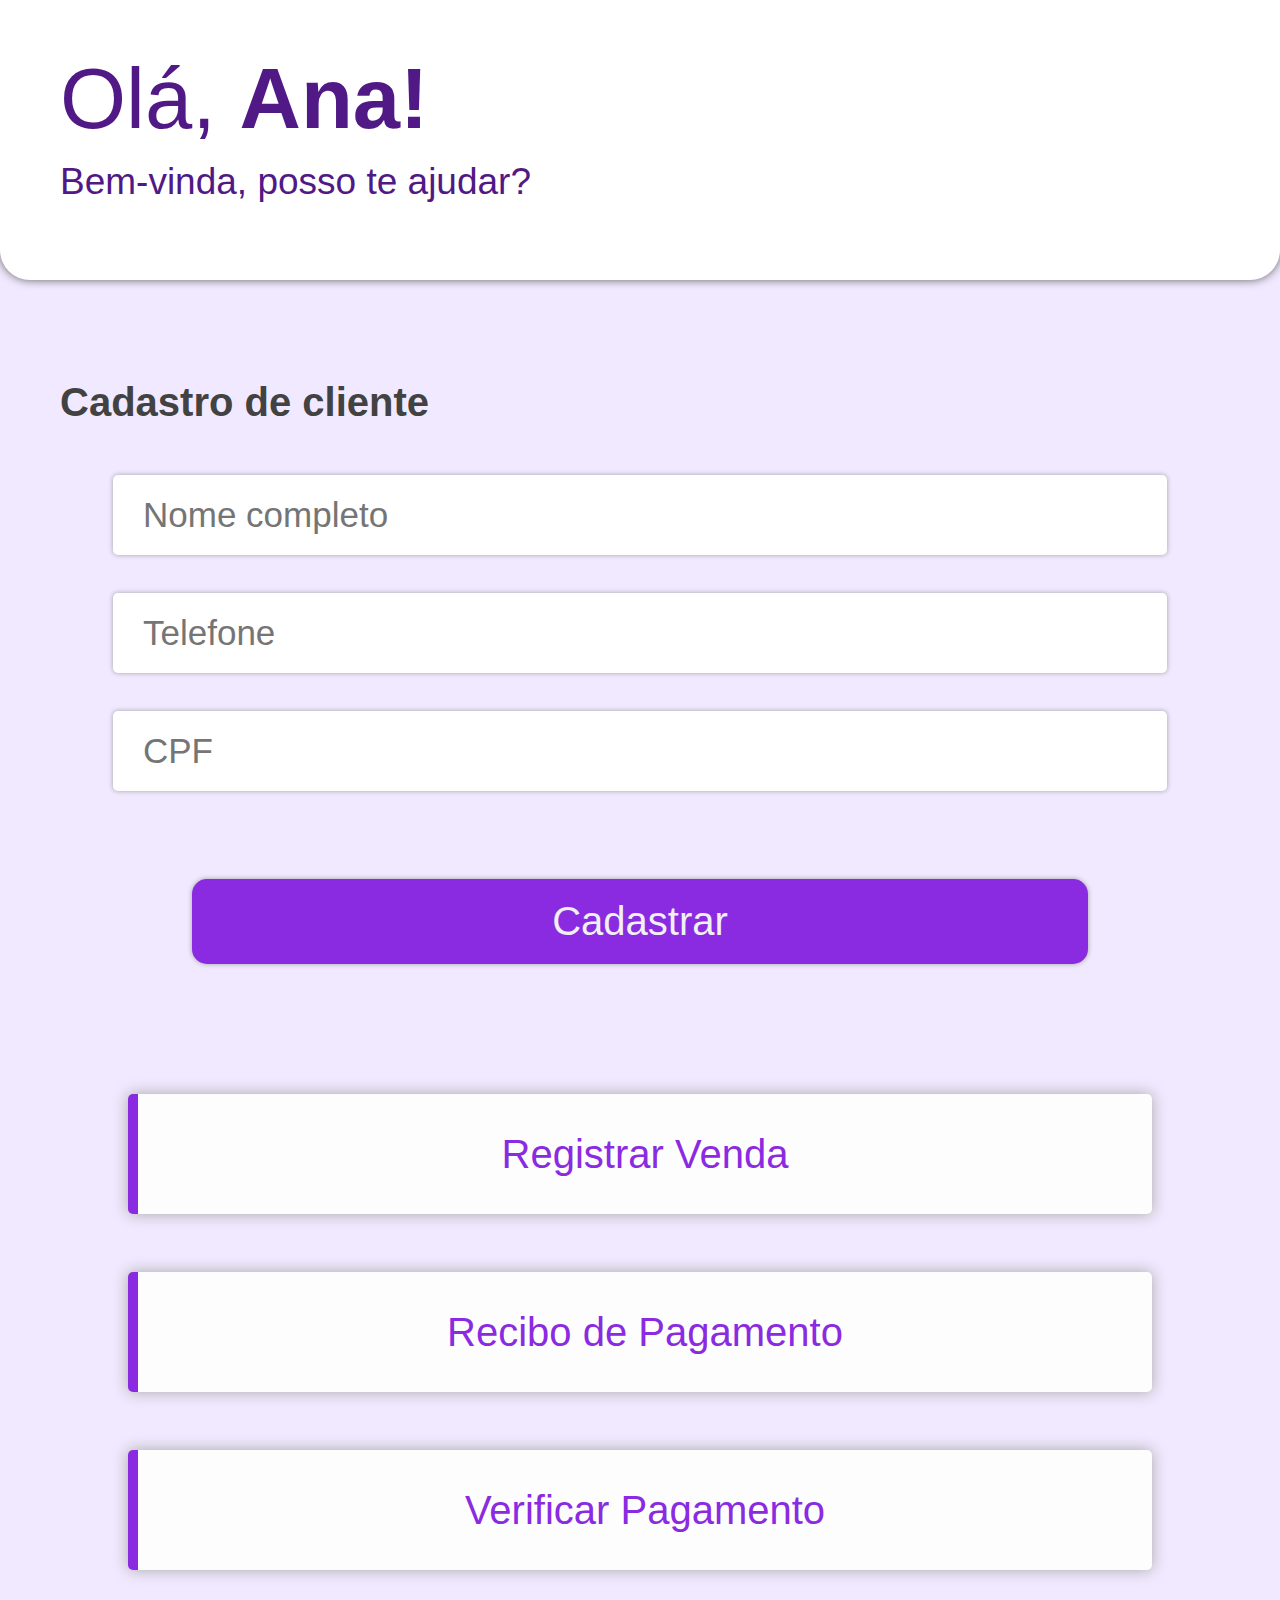
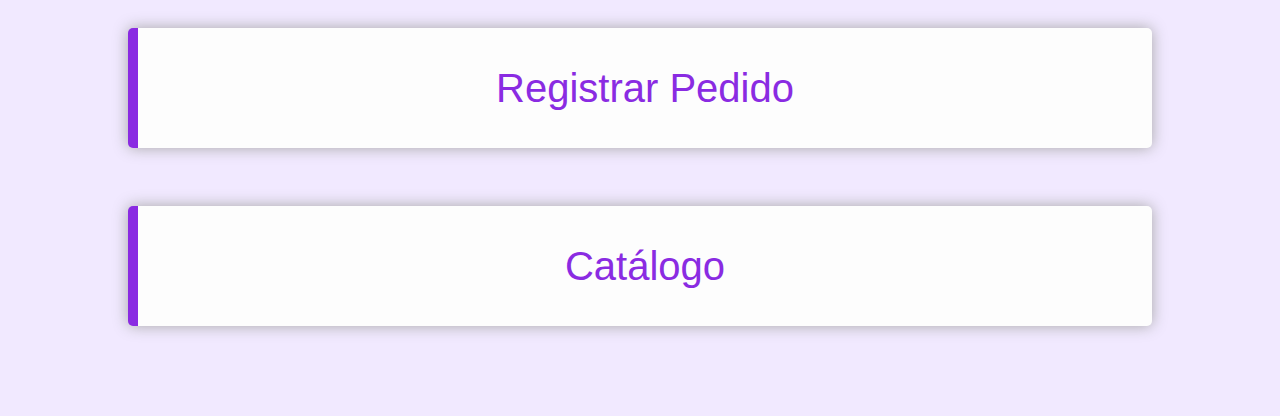
<file: index.html>
<!DOCTYPE html>
<html>
<head>
	<title>Sistema de venda</title>
    <link rel="stylesheet" href="style.css">
</head>
<body>
    <header>
        <p class="comp">Olá, <b>Ana!</b></p>
        <p class="educ">Bem-vinda, posso te ajudar?</p>
    </header>
    <main>
    <h3>Cadastro de cliente</h3>
    <form>
      <input type="text" id="nome" name="nome" placeholder="Nome completo"><br>
      <input type="text" id="telefone" name="telefone" placeholder="Telefone"><br>
      <input type="text" id="cpf" name="cpf" placeholder="CPF"><br>
      <button type="button" id="salvar">Cadastrar</button>
      <p id="mensagem-sucesso" style="display: none;">Cadastro realizado com sucesso!</p>
    </form>
        <div class="links">
            <a href="NotasDeVenda.html"><button class="RVendas">Registrar Venda</button></a><br>
            <button class="RPagamentos">Recibo de Pagamento</button><br>
            <button class="VPagamentos">Verificar Pagamento</button><br>
            <a href="Pedidos.html"><button class="RPedidos">Registrar Pedido</button></a><br>
            <a href="Catalogo.html"><button class="catalogo">Catálogo</button></a>
        </div>

        <script>
            // função para salvar as informações no localStorage
            function salvarPessoa() {
              // pegar as informações do formulário
              const nome = document.getElementById('nome').value;
              const telefone = document.getElementById('telefone').value;
              const cpf = document.getElementById('cpf').value;
      
              // criar um objeto com as informações
              const pessoa = {
                nome: nome,
                telefone: telefone,
                cpf: cpf
              };
      
              // salvar o objeto no localStorage com uma chave única
              localStorage.setItem(nome, JSON.stringify(pessoa));
      
              // limpar os campos do formulário
              document.getElementById('nome').value = '';
              document.getElementById('telefone').value = '';
              document.getElementById('cpf').value = '';
              
              // exibir mensagem de sucesso
              const mensagemSucesso = document.getElementById('mensagem-sucesso');
              mensagemSucesso.style.display = 'block';
            }
            
            // adicionar um evento de clique ao botão de salvar
            const botaoSalvar = document.getElementById('salvar');
            botaoSalvar.addEventListener('click', salvarPessoa);
          </script>
    </main>
</body>
</html>
</file>
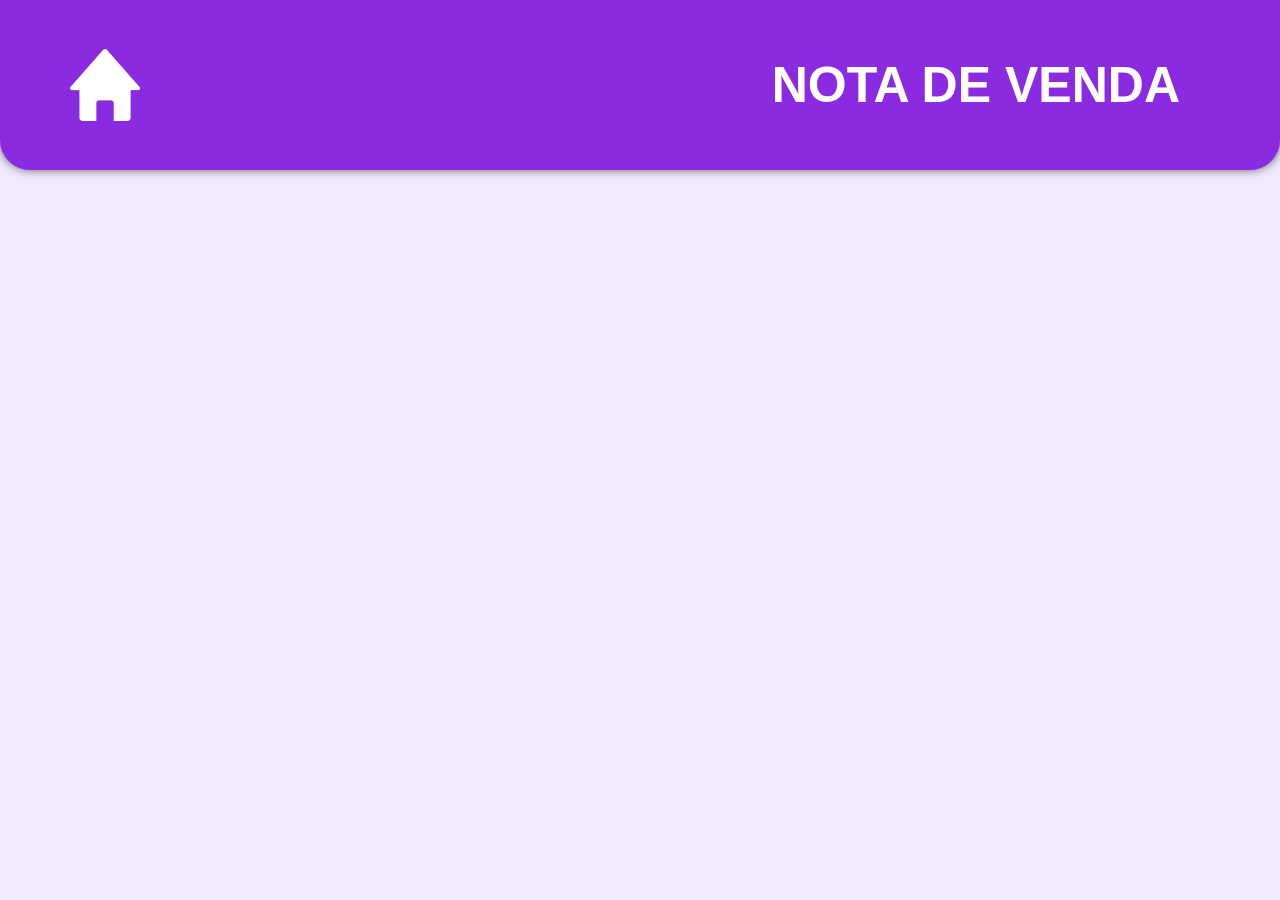
<file: Catalogo.html>
<!DOCTYPE html>
<html lang="en">
<head>
    <meta charset="UTF-8">
    <meta http-equiv="X-UA-Compatible" content="IE=edge">
    <meta name="viewport" content="width=device-width, initial-scale=1.0">
    <title>CATALOGO</title>
    <link rel="stylesheet" href="Catalogo.css">
</head>
<body>
    <header>
        <a href="index.html"><img class="home" src="home.png" alt="Home"></a>
        <h3>NOTA DE VENDA</h3>
      </header>
</body>
</html>
</file>
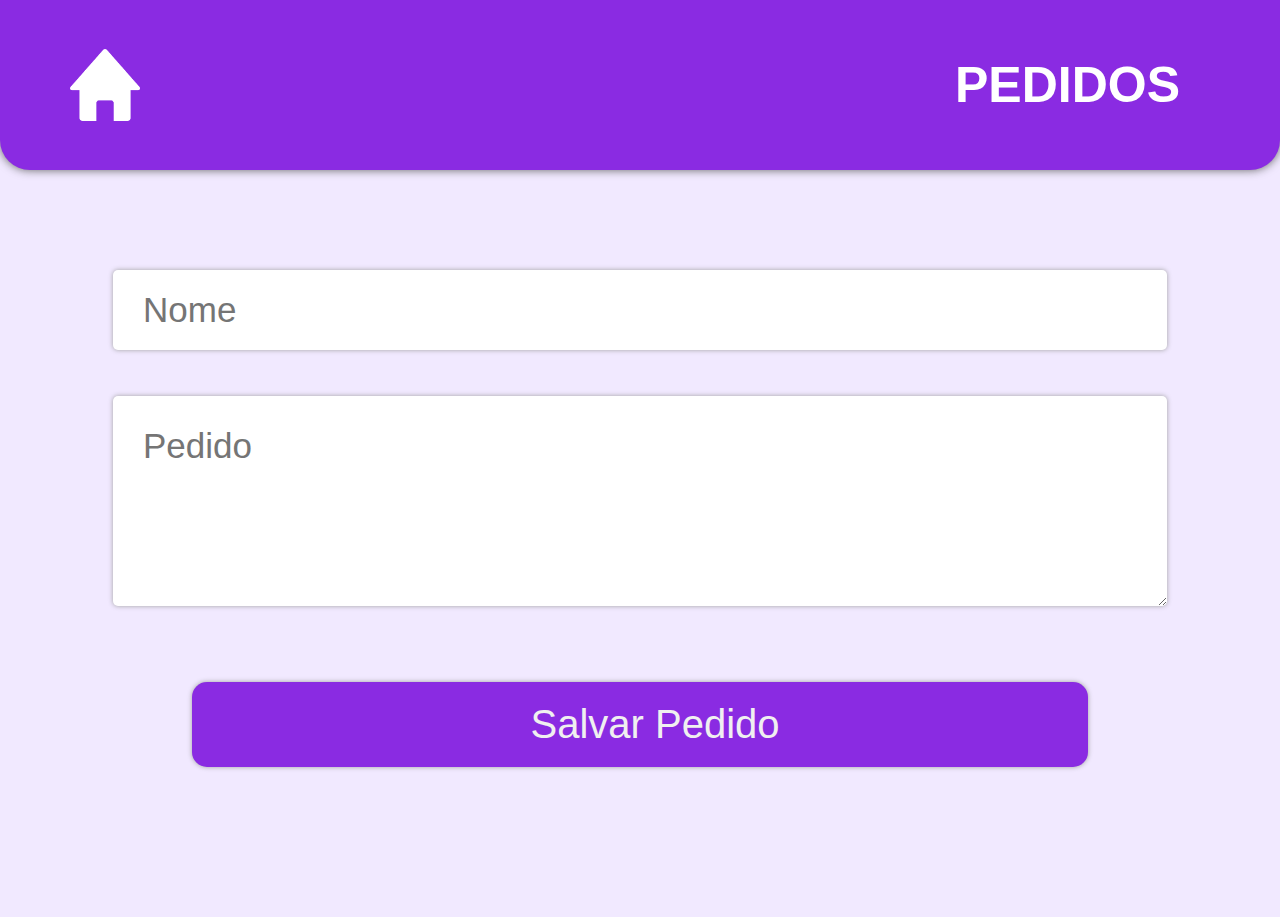
<file: Pedidos.html>
<!DOCTYPE html>
<html>
<head>
	<title>Notas de pedidos</title>
    <link rel="stylesheet" href="pedido.css">
</head>
<body>
	<header>
		<a href="index.html"><img class="home" src="home.png" alt="Home"></a>
		<h3>PEDIDOS</h3>
	</header>
	<form>
		<input type="text" id="nome" name="nome" placeholder="Nome"><br><br>
		<textarea id="nota" name="nota" placeholder="Pedido"></textarea><br><br>
		<input type="hidden" id="indice" name="indice" value="">
		<input class="botao" type="button" value="Salvar Pedido" onclick="salvarNota()">
	</form>

	<div id="notas"></div>

	<script>
		function salvarNota() {
			var nome = document.getElementById("nome").value;
			var nota = document.getElementById("nota").value;
			var indice = document.getElementById("indice").value;

			// Pega as notas do localStorage ou cria um array vazio
			var notas = JSON.parse(localStorage.getItem("notas")) || [];

			if (indice === "") {
				// Adiciona a nova nota ao array
				notas.push({ nome: nome, nota: nota });
			} else {
				// Atualiza a nota existente no array pelo índice
				notas[indice].nome = nome;
				notas[indice].nota = nota;
			}

			// Salva o array atualizado no localStorage
			localStorage.setItem("notas", JSON.stringify(notas));

			// Limpa os campos nome e nota e o campo indice
			document.getElementById("nome").value = "";
			document.getElementById("nota").value = "";
			document.getElementById("indice").value = "";

			// Atualiza o botão "Salvar Nota" para "Adicionar Nota"
			document.querySelector("input[type=button]").value = "Salvar Pedido";

			// Atualiza a lista de notas na página
			atualizarNotas();
		}

		function atualizarNotas() {
			var notasDiv = document.getElementById("notas");

			// Pega as notas do localStorage ou cria um array vazio
			var notas = JSON.parse(localStorage.getItem("notas")) || [];

			// Limpa o conteúdo da div
			notasDiv.innerHTML = "";

			// Adiciona cada nota como um novo parágrafo com botões "Editar" e "Deletar"
			notas.forEach(function(nota, index) {
				var notaHTML = "<p><b>" + nota.nome + "</b>: " + nota.nota + "<br>";
				notaHTML += "<button onclick='editarNota(" + index + ")'>Editar</button> ";
				notaHTML += "<button onclick='deletarNota(" + index + ")'>Deletar</button></p>";
				notasDiv.innerHTML += notaHTML;
			});
		}

		function deletarNota(index) {
			// Pega as notas do localStorage
			var notas = JSON.parse(localStorage.getItem("notas")) || [];

			// Remove a nota do array pelo índice
			notas.splice(index, 1);

			// Salva o array atualizado no localStorage
			localStorage.setItem("notas", JSON.stringify(notas));

		// Atualiza a lista de notas na página
		atualizarNotas();
	}

	function editarNota(index) {
		// Pega as notas do localStorage
		var notas = JSON.parse(localStorage.getItem("notas")) || [];

		// Preenche os campos nome e nota com as informações da nota selecionada
		document.getElementById("nome").value = notas[index].nome;
		document.getElementById("nota").value = notas[index].nota;

		// Define o índice da nota selecionada no campo indice
		document.getElementById("indice").value = index;

		// Atualiza o botão "Salvar Nota" para "Atualizar Nota"
		document.querySelector("input[type=button]").value = "Atualizar Pedido";
	}

	// Chama a função atualizarNotas para exibir a lista de notas na página
	atualizarNotas();
</script>
</body>
</html>
</file>
<file: style.css>
*{
    margin: 0px;
    padding: 0px;
    background-color: rgb(241, 233, 255);
}

header{
    padding-top: 50px;
    padding-left: 60px;
    background-color: rgb(255, 255, 255);
    display: flex;
    flex-direction: column;
    height: 230px;
    border-radius: 0px 0px 30px 30px;
    box-shadow: 0px 0px 10px rgb(99, 99, 99);
    margin-bottom: 50px;
}

.comp{
    background-color: rgb(255, 255, 255);
    color: rgb(80, 25, 133);
    font-size: 85px;
    font-family: Arial, Helvetica, sans-serif;
}

b{
    background-color: rgb(255, 255, 255);
}

.educ{
    background-color: rgb(255, 255, 255);
    color: rgb(80, 25, 133);
    font-size: 37px;
    margin-top: 13px;
    font-family: Arial, Helvetica, sans-serif;
}

main h3{
    font-family: Arial, Helvetica, sans-serif;
    font-size: 40px;
    margin-top: 100px;
    padding-left: 60px;
    color: rgb(66, 66, 66);
}

.links{
    display: flex;
    align-items: center;
    flex-direction: column;
    margin-top: 130px;
    margin-bottom: 50px;
}

form{
    display: flex;
    align-items: center;
    flex-direction: column;
    margin-top: 50px;
}

a{
    font-size: 0px;
    width: 100%;
    display: flex;
    align-items: center;
    flex-direction: column;
    text-decoration: none;
}

form p{
    font-family: Arial, Helvetica, sans-serif;
    font-size: 40px;
    color: rgb(41, 41, 41);
    margin-top: 60px;
}

form input{
    background-color: rgb(255, 255, 255);
    height: 80px;
    border-radius: 5px;
    padding-left: 30px;
    margin-bottom: 20px;
    width: 80%;
    font-size: 35px;
    font-family: Arial, Helvetica, sans-serif;
    border: 0px;
    box-shadow: 0px 0px 5px rgb(160, 160, 160);
}

form button{
    background-color: blueviolet;
    width: 70%;
    height: 85px;
    font-family: 'Arial Narrow Bold', sans-serif;
    font-size: 40px;
    border: 0px;
    color: rgb(240, 240, 240);
    border-radius: 15px;
    margin-top: 50px;
    box-shadow: 0px 0px 5px rgb(160, 160, 160);
}

.links button{
    background-color: rgb(253, 253, 253);
    width: 80%;
    height: 120px;
    font-family: 'Arial Narrow Bold', sans-serif;
    font-size: 40px;
    color: blueviolet;
    border-radius: 5px;
    border-color: blueviolet;
    border-left-width: 10px;
    border-top-width: 0px;
    border-right-width: 0px;
    border-bottom-width: 0px;
    margin-bottom: 40px;
    text-decoration: none;
    box-shadow: 0px 0px 15px rgb(167, 167, 167);
}
</file>
<file: Catalogo.css>
*{
    margin: 0px;
    padding: 0px;
    background-color: rgb(241, 233, 255);
}

header{
    display: flex;
    align-items: center;
    flex-direction: row;
    background-color: blueviolet;
    height: 170px;
    justify-content: space-between;
    padding-left: 70px;
    padding-right: 100px;
    border-radius: 0px 0px 30px 30px;
    box-shadow: 0px 0px 10px rgb(99, 99, 99);
}

header img{
    width: 70px;
    background-color: blueviolet;
}

a{
    font-size: 0px;
}

header h3{
    font-family: Arial, Helvetica, sans-serif;
    font-size: 50px;
    color: white;
    background-color: blueviolet;
}
</file>
<file: pedido.css>
*{
    margin: 0px;
    padding: 0px;
    background-color: rgb(241, 233, 255);
}

header{
    display: flex;
    align-items: center;
    flex-direction: row;
    background-color: blueviolet;
    height: 170px;
    justify-content: space-between;
    padding-left: 70px;
    padding-right: 100px;
    border-radius: 0px 0px 30px 30px;
    box-shadow: 0px 0px 10px rgb(99, 99, 99);
}

header img{
    width: 70px;
    background-color: blueviolet;
}

a{
    font-size: 0px;
}

header h3{
    font-family: Arial, Helvetica, sans-serif;
    font-size: 50px;
    color: white;
    background-color: blueviolet;
}

form{
    display: flex;
    align-items: center;
    flex-direction: column;
    margin-top: 100px;
}

form input{
    background-color: rgb(255, 255, 255);
    height: 80px;
    border-radius: 5px;
    padding-left: 30px;
    margin-bottom: 10px;
    width: 80%;
    font-size: 35px;
    font-family: Arial, Helvetica, sans-serif;
    border: 0px;
    box-shadow: 0px 0px 5px rgb(160, 160, 160);
}

form textarea{
    background-color: rgb(255, 255, 255);
    height: 180px;
    padding-top: 30px;
    border-radius: 5px;
    padding-left: 30px;
    margin-bottom: 20px;
    width: 80%;
    font-size: 35px;
    font-family: Arial, Helvetica, sans-serif;
    border: 0px;
    box-shadow: 0px 0px 5px rgb(160, 160, 160);
}

form .botao{
    background-color: blueviolet;
    width: 70%;
    height: 85px;
    font-family: 'Arial Narrow Bold', sans-serif;
    font-size: 40px;
    border: 0px;
    color: rgb(240, 240, 240);
    border-radius: 15px;
    margin-top: 20px;
    box-shadow: 0px 0px 5px rgb(160, 160, 160);
}

#notas{
    margin-top: 140px;
    margin-left: 50px;
}

#notas p{
    color: black;
    font-size: 35px;
    margin-bottom: 30px;
    font-family: Arial, Helvetica, sans-serif;
}

#notas button{
    background-color: blueviolet;
    width: 140px;
    height: 50px;
    font-family: 'Arial Narrow Bold', sans-serif;
    font-size: 30px;
    border: 0px;
    color: rgb(240, 240, 240);
    border-radius: 15px;
    margin-right: 20px;
    margin-top: 20px;
}
</file>
